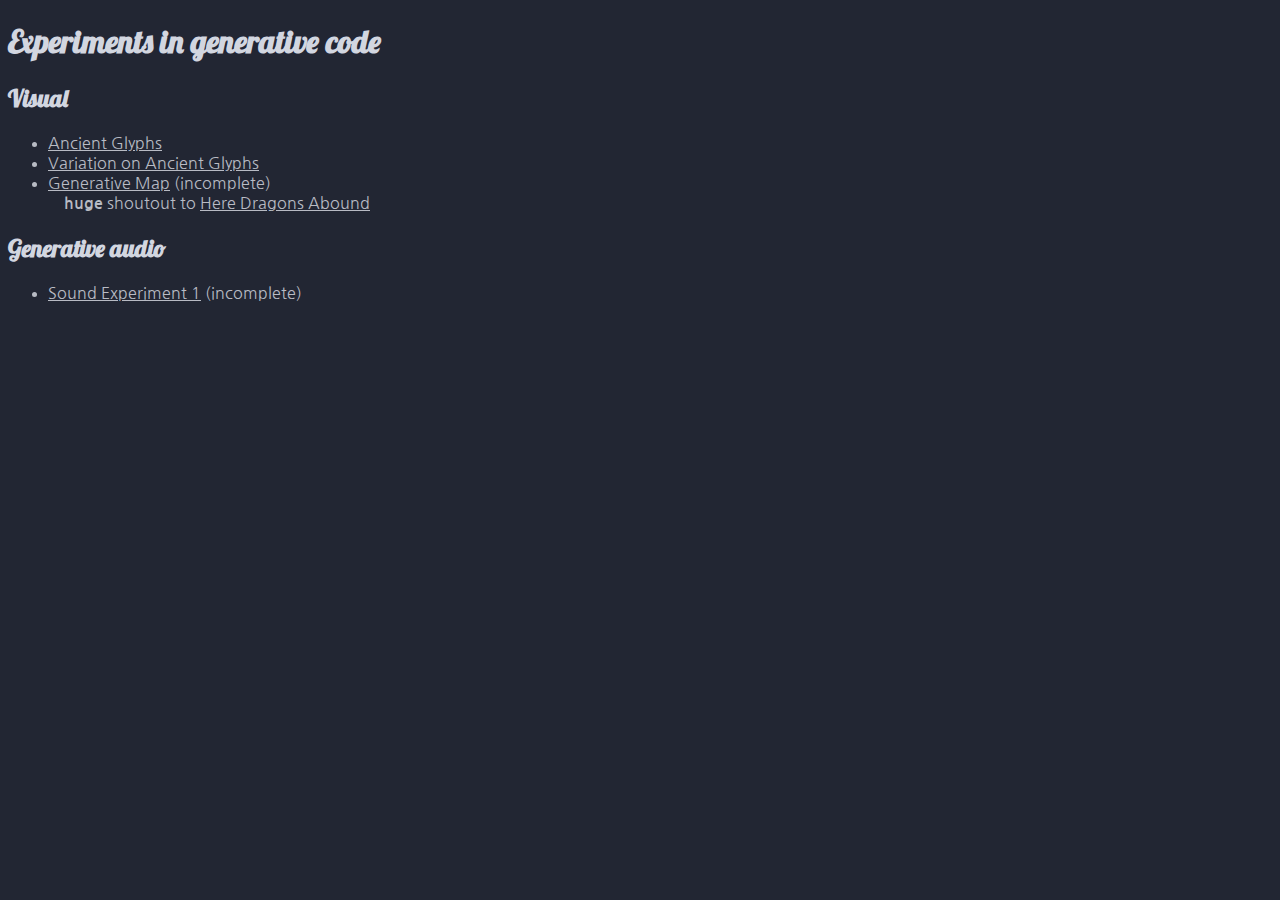
<file: index.html>
<!DOCTYPE html>
<html>
  <head>
    <meta name="viewport" width=device-width, initial-scale=1.0, maximum-scale=1.0, user-scalable=0>
    <title>Experiments in generative code</title>
    <link href="https://fonts.googleapis.com/css?family=Lobster|Nanum+Gothic" rel="stylesheet">
    <link rel="stylesheet" href="style.css" />
  </head>
  <body>
    <h1>Experiments in generative code</h1>
    <h2>Visual</h2>
    <ul>
      <li><a href="projects/glyphs2/index.html">Ancient Glyphs</a></li>
        <li><a href="projects/glyphs/index.html">Variation on Ancient Glyphs</a></li>
      <li><a href="projects/maps/index.html">Generative Map</a> (incomplete) <br />
        &nbsp;&nbsp;&nbsp;&nbsp;<strong>huge</strong> shoutout to <a href="https://heredragonsabound.blogspot.de/" target="_blank">Here Dragons Abound</a>
      </li>
    </ul>
    <h2>Generative audio</h2>
    <ul>
      <li><a href="projects/generativesong/index.html">Sound Experiment 1</a> (incomplete)</li>
    </ul>
  </body>
</html>
</file>
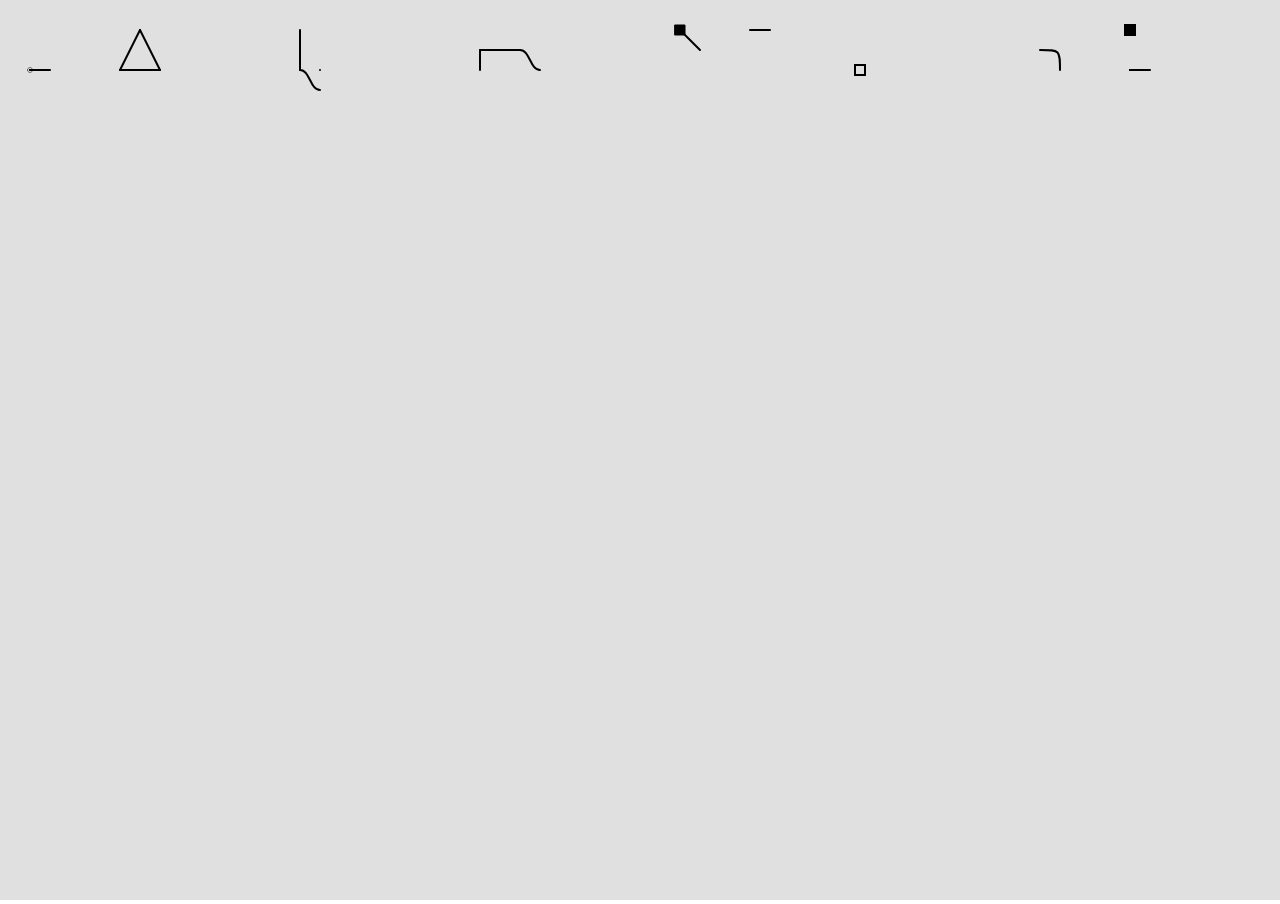
<file: projects/glyphs/index.html>
<!DOCTYPE html>
<html>
  <head>
    <meta name="viewport" width=device-width, initial-scale=1.0, maximum-scale=1.0, user-scalable=0>
    <style> body {padding: 0; margin: 0; overflow: hidden;} </style>
    <script src="/p5lib/p5.min.js"></script>
    <script src="sketch.js"></script>

  </head>
  <body>
  </body>
</html>
</file>
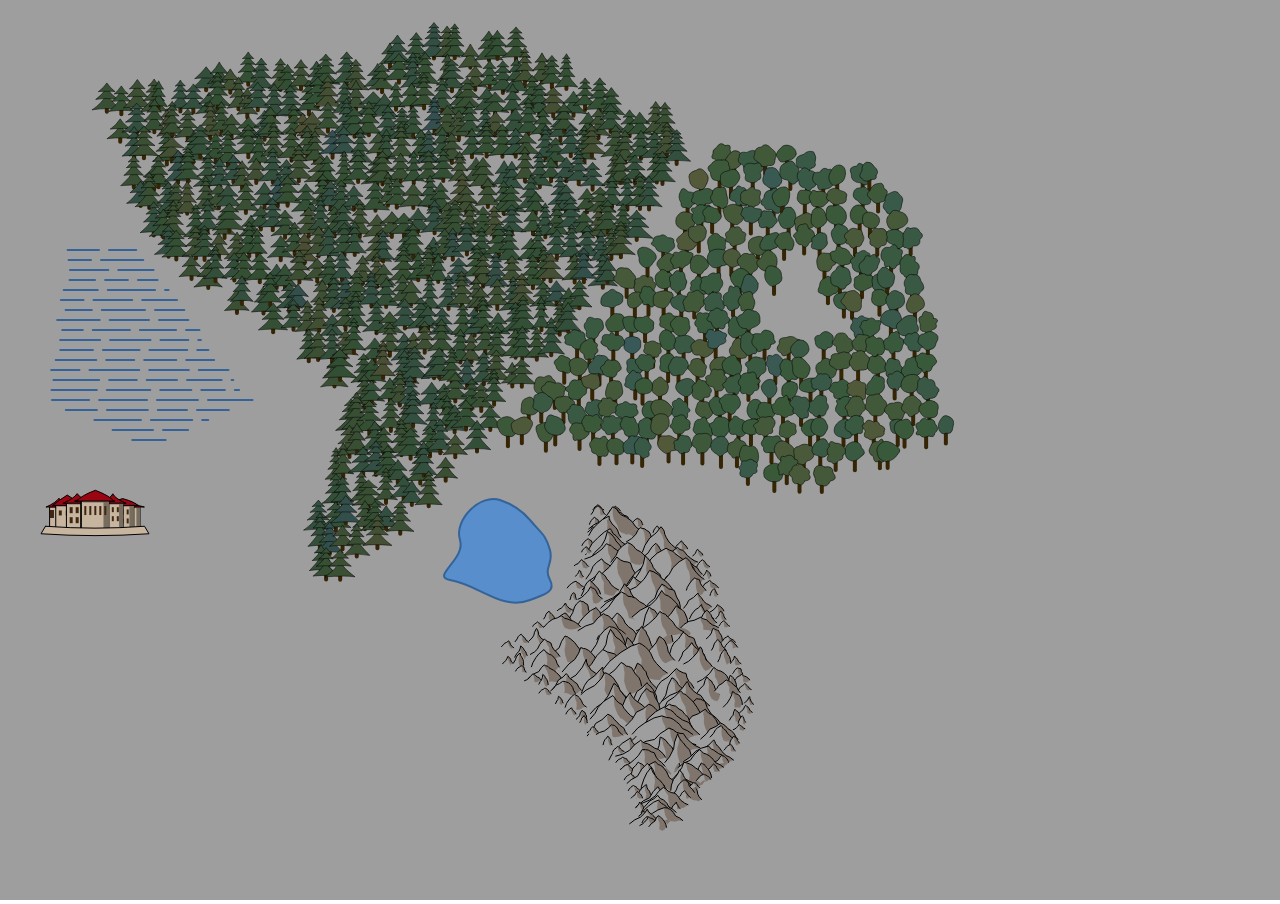
<file: projects/maps/index.html>
<!DOCTYPE html>
<html>
  <head>
    <meta name="viewport" width=device-width, initial-scale=1.0, maximum-scale=1.0, user-scalable=0>
    <style> body {padding: 0; margin: 0; overflow: hidden;} </style>
    <script src="/p5lib/p5.min.js"></script>
    <script src="configs.js"></script>
    <script src="lowlevelGfx.js"></script>
    <script src="highlevelGfx.js"></script>
    <script src="gfxSupport.js"></script>
    <script src="trees.js"></script>
    <script src="mapElements.js"></script>
    <script src="sketch.js"></script>
  </head>
  <body>
  </body>
</html>
</file>
<file: style.css>
body {
  background-color: #222633;
  font-family: 'Nanum Gothic', sans-serif;
  color: #B8BBC4;
}

h1, h2, h3, h4, h5, h6 {
  font-family: 'Lobster', cursive;
  color: #D2D6E0;
}

a {
  color: #B8BBC4;
}
</file>
